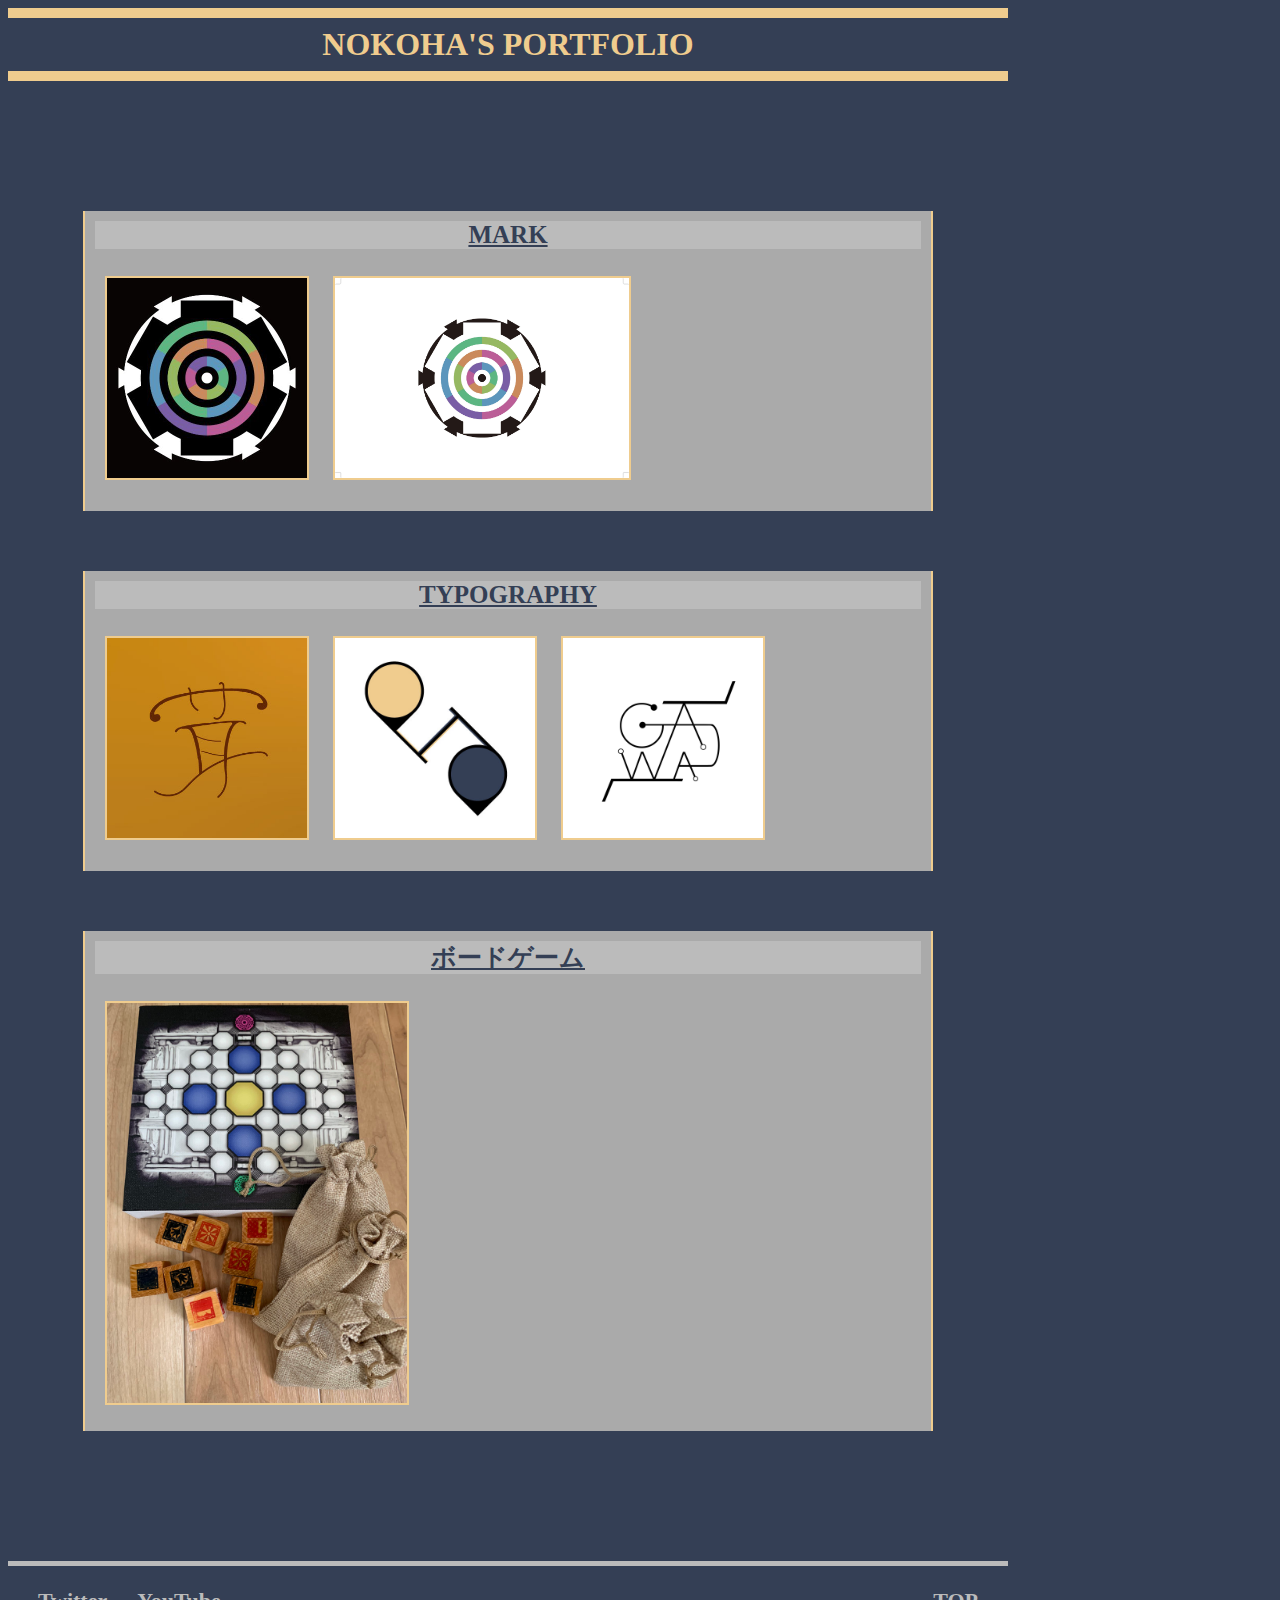
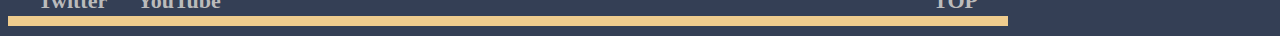
<file: index.html>
<!DOCTYPE html>
<html lang="ja">
<head>
	<meta charset="UTF-8">
	<link rel="stylesheet" href="style.css">
	<title>ページタイトル</title>
</head>
<body>
	
  <header>
		<h1>NOKOHA'S PORTFOLIO</h1>
	</header>
	
	<div class="nakami">
		
		<div class="mark">
			<a href="mark.html"><h1>MARK</h1></a>
			<img class="A" src="IMG_3400.JPG">
			<img class="A" src="国旗(白).jpeg">
		</div>
		
		<div class="taipo">
			<a href="taipo.html"><h1>TYPOGRAPHY</h1></a>
			<img class="B" src="茸のタイポグラフィー.jpg">
			<img class="B" src="朝タイポグラフ.jpg">
			<img class="B" src="gawa.jpeg">
		</div>
		
		<div class="sonota">
			<a href="sonota.html"><h1>ボードゲーム</h1></a>
			<img class="C" src="神VS神.jpg">
		</div>
		
	</div>
	
	<footer>
		<div>
		  <a href="https://twitter.com/asayoru11"><p>Twitter</p></a>
		  <a href="https://www.youtube.com/channel/UCzy1ku7nzOlTpFgf-JJAPzQ?view_as=subscriber"><p>YouTube</p></a>
		</div>
		
		<a class="top" href="#"><p>TOP</p></a>
	</footer>

	
	
</body>
</html>
</file>
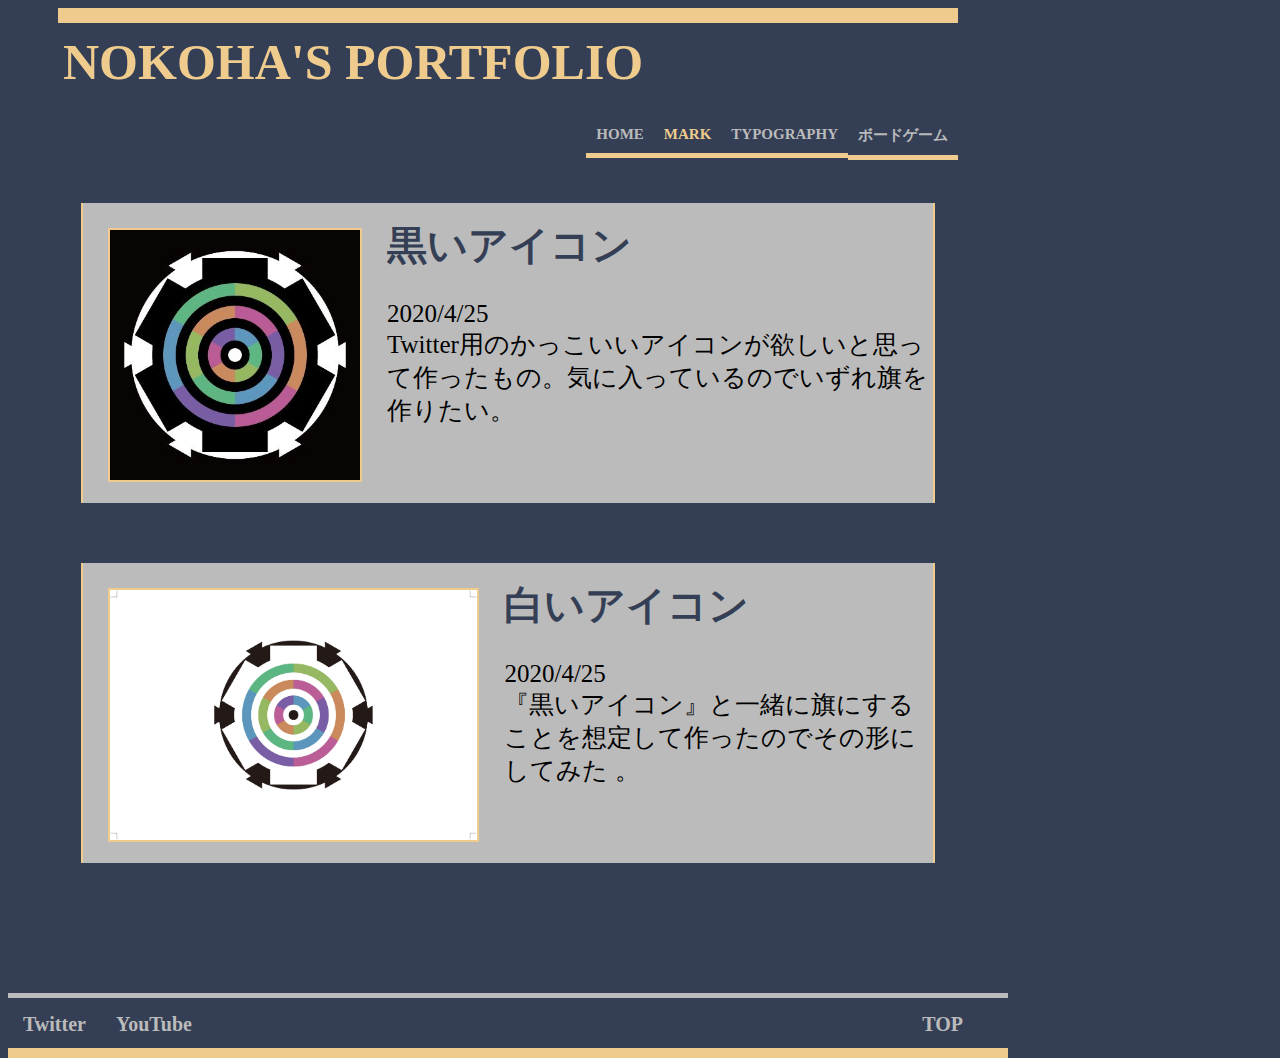
<file: mark.html>
<!DOCTYPE html>
<html lang="ja">
<head>
	<meta charset="UTF-8">
	<link rel="stylesheet" href="mark.css">
	<title>ページタイトル</title>
</head>
<body>
	
	<header>
		  <h1>NOKOHA'S PORTFOLIO</h1>
			
		<ul class="headR">
			<a href="index.html"><li class="A">HOME</li></a>
			<li class="B">MARK</li>
			<a href="taipo.html"><li class="A">TYPOGRAPHY</li></a>
			<a href="sonota.html"><li class="A">ボードゲーム</li></a>
		</ul>
	</header>
	
	<div class="nakami">
		<img class="kuro" src="IMG_3400.JPG">
		<h1>黒いアイコン</h1>
		<p>2020/4/25<br>Twitter用のかっこいいアイコンが欲しいと思って作ったもの。気に入っているのでいずれ旗を作りたい。</p>
	</div>
	
	<div class="nakami">
		<img class="kuro" src="国旗(白).jpeg">
		<h1>白いアイコン</h1>
		<p>2020/4/25<br>『黒いアイコン』と一緒に旗にすることを想定して作ったのでその形にしてみた
		。</p>
	</div>
	
	<footer>
		<div>
		  <a href="https://twitter.com/asayoru11"><p>Twitter</p></a>
		  <a href="https://www.youtube.com/channel/UCzy1ku7nzOlTpFgf-JJAPzQ?view_as=subscriber"><p>YouTube</p></a>
		</div>
		
		<a class="top" href="#"><p>TOP</p></a>
	</footer>
	
</body>
</html>
</file>
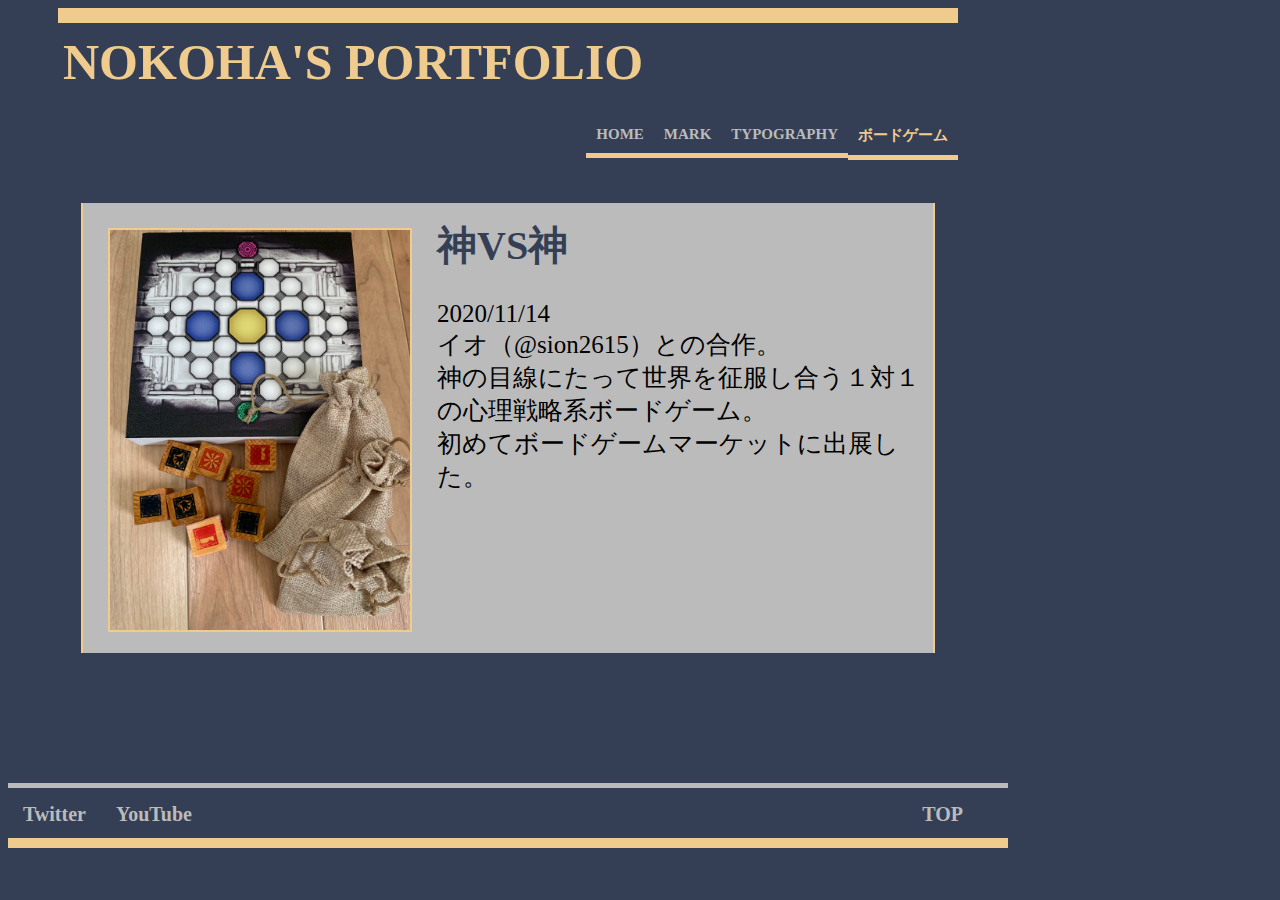
<file: sonota.html>
<!DOCTYPE html>
<html lang="ja">
<head>
	<meta charset="UTF-8">
	<link rel="stylesheet" href="sonota.css">
	<title>ページタイトル</title>
</head>
<body>
	
	<header>
		  <h1>NOKOHA'S PORTFOLIO</h1>
			
		<ul class="headR">
			<a href="index.html"><li class="A">HOME</li></a>
			<a href="mark.html"><li class="A">MARK</li></a>
			<a href="taipo.html"><li class="A">TYPOGRAPHY</li></a>
			<li class="B">ボードゲーム</li>
		</ul>
	</header>
	
	<div class="nakami">
		<img class="kuro" src="神VS神.jpg">
		<h1>神VS神</h1>
        <p>2020/11/14<br>イオ（@sion2615）との合作。<br>神の目線にたって世界を征服し合う１対１の心理戦略系ボードゲーム。<br>初めてボードゲームマーケットに出展した。</p>
	</div>
	
	<footer>
		<div>
		  <a href="https://twitter.com/asayoru11"><p>Twitter</p></a>
		  <a href="https://www.youtube.com/channel/UCzy1ku7nzOlTpFgf-JJAPzQ?view_as=subscriber"><p>YouTube</p></a>
		</div>
		
		<a class="top" href="#"><p>TOP</p></a>
	</footer>
	
</body>
</html>
</file>
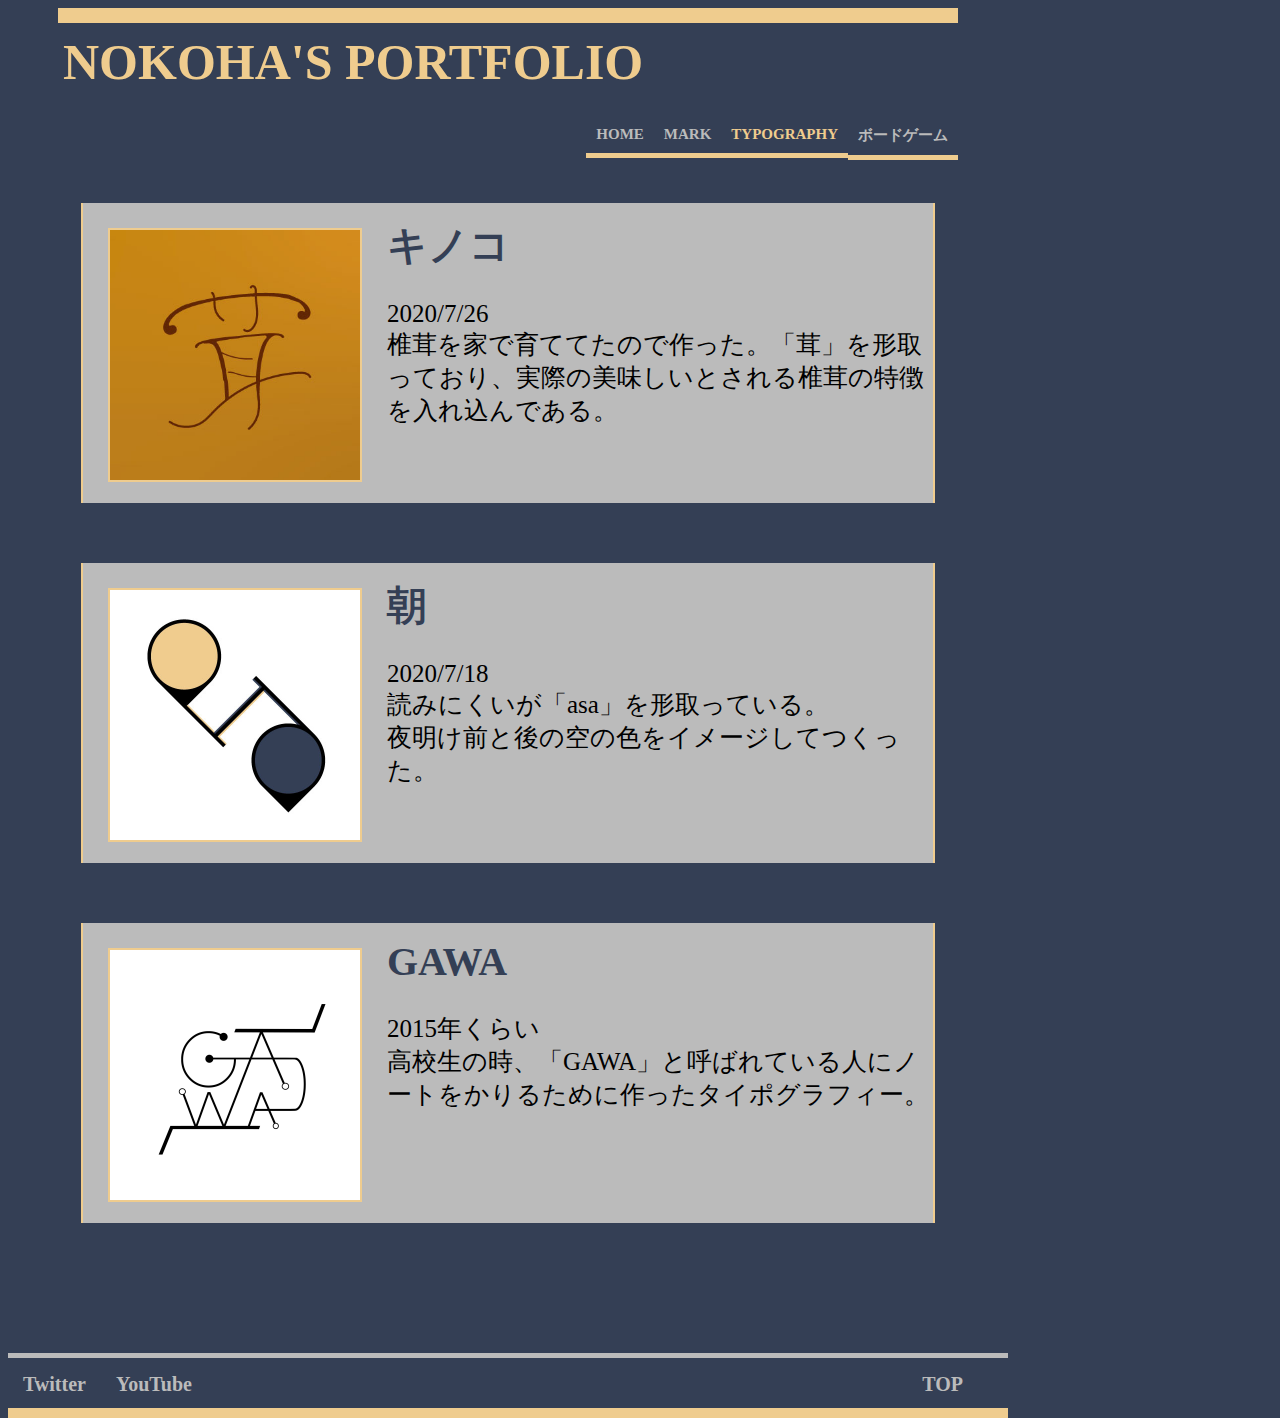
<file: taipo.html>
<!DOCTYPE html>
<html lang="ja">
<head>
	<meta charset="UTF-8">
	<link rel="stylesheet" href="taipo.css">
	<title>ページタイトル</title>
</head>
<body>
	
	<header>
		  <h1>NOKOHA'S PORTFOLIO</h1>
			
		<ul class="headR">
			<a href="index.html"><li class="A">HOME</li></a>
			<a href="mark.html"><li class="A">MARK</li></a>
			<li class="B">TYPOGRAPHY</li>
			<a href="sonota.html"><li class="A">ボードゲーム</li></a>
		</ul>
	</header>
	
	<div class="nakami">
		<img class="kuro" src="茸のタイポグラフィー.jpg">
		<h1>キノコ</h1>
		<p>2020/7/26<br>椎茸を家で育ててたので作った。「茸」を形取っており、実際の美味しいとされる椎茸の特徴を入れ込んである。</p>
	</div>
	
	<div class="nakami">
		<img class="kuro" src="朝タイポグラフ.jpg">
		<h1>朝</h1>
		<p>2020/7/18<br>読みにくいが「asa」を形取っている。<br>夜明け前と後の空の色をイメージしてつくった。</p>
	</div>
	
	<div class="nakami">
		<img class="kuro" src="gawa.jpeg">
		<h1>GAWA</h1>
		<p>2015年くらい<br>高校生の時、「GAWA」と呼ばれている人にノートをかりるために作ったタイポグラフィー。</p>
	</div>
	
	<footer>
		<div>
		  <a href="https://twitter.com/asayoru11"><p>Twitter</p></a>
		  <a href="https://www.youtube.com/channel/UCzy1ku7nzOlTpFgf-JJAPzQ?view_as=subscriber"><p>YouTube</p></a>
		</div>
		
		<a class="top" href="#"><p>TOP</p></a>
	</footer>
	
</body>
</html>
</file>
<file: style.css>
body{
	height: 1600px;
	width: 1000px;
	background-color: #343f55;
}

header{
	background-color: #343f55;
	margin: 0 auto;
	width: 100%;
	margin-bottom: 130px;
	margin-top: 10px
	color: #efcc8e;
	border-top: 10px solid #efcc8e;
	border-bottom: 10px solid #efcc8e;
}


header h1{
	color: #efcc8e;
	text-align: center;
	line-height: 10px;
}

.nakami{
	margin: 0 auto;
	width: 85%;
}

.nakami h1{
	background-color: #bbbbbb;
	font-size: 25px;
	color: #343f55;
	transition: 0.5s;
	border: 10px solid #aaaaaa;
	text-align: center;
}

.nakami h1:hover{
	background-color: #343f55;
	color: #efcc8e;
}

.mark{
	display: block;
	height: 300px;
	background-color: #aaaaaa;
	border-right: 2px solid #efcc8e;
	border-left: 2px solid #efcc8e;
	margin-bottom: 60px;
}

.taipo{
	display: block;
	height: 300px;
	background-color: #aaaaaa;
	border-right: 2px solid #efcc8e;
	border-left: 2px solid #efcc8e;
	margin-bottom: 60px;
}

.sonota{
	display: block;
	height: 500px;
	background-color: #aaaaaa;
	border-right: 2px solid #efcc8e;
	border-left: 2px solid #efcc8e;
	margin-bottom: 60px;
}

.nakami a{
	color: #343f55;
	transition: 0.5s;
}

.nakami a:hover{
	color: #efcc8e;
}

.A{
	height: 200px;
	margin-left: 20px;
	border: 2px solid #efcc8e;
}

.B{
	height: 200px;
	margin-left: 20px;
	border: 2px solid #efcc8e;
}

.C{
	height: 400px;
	margin-left: 20px;
	border: 2px solid #efcc8e;
}

footer{
	border-top: 5px solid #bbbbbb;
	border-bottom: 10px solid #efcc8e;
	margin: 0 auto;
	width: 100%;
	height: 50px;
	margin-top: 130px;
}

footer a{
	color: #bbbbbb;
	font-size: 22px;
	margin-left: 30px;
	text-decoration: none;
	float: left;
	font-weight: bold;
	transition: 0.5s;
}

footer p:hover{
	color: #efcc8e;
}

.top{
	float: right;
	margin-right: 30px;
}
</file>
<file: mark.css>
body{
	height: 1040px;
	width: 1000px;
	background-color: #343f55;
}

header{
	background-color: #343f55;
	margin: 0 auto;
	width: 90%;
	margin-bottom: 180px;
	margin-top: 10px
	color: #efcc8e;
	border-top: 15px solid #efcc8e;
}


header h1{
	color: #efcc8e;
	text-align: center;
	line-height: 10px;
	float: left;
	padding-top: 0px;
	padding-left: 5px;
	font-size: 50px;
}

ul{
	float: right;
	list-style: none;
}

li{
	float: left;
	padding: 10px;
	font-size: 15px;
	font-weight: bold;
	border-bottom: 5px solid #efcc8e;
}

.A{
	color: #bbbbbb;
	transition: all 0.5s
}

.A:hover{
	background-color: #efcc8e;
	height: 27px;
	color: #343f55;
}

.B{
	color: #efcc8e;
}

.nakami{
	margin: 0 auto;
	width: 85%;
	background-color: #bbbbbb;
	height: 300px;
	border-right: 2px solid #efcc8e;
	border-left: 2px solid #efcc8e;
	margin-bottom: 60px;
}

.kuro{
	height: 250px;
	margin: 25px;
	float: left;
	border: 2px solid #efcc8e;
}

.nakami h1{
	padding-top: 15px;
	color: #343f55;
	font-size: 40px;
}

.nakami p{
	margin: 0px;
	font-size: 25px;
}

footer{
	border-top: 5px solid #bbbbbb;
	border-bottom: 10px solid #efcc8e;
	margin: 0 auto;
	width: 100%;
	height: 50px;
	margin-top: 130px;
}

footer p{
	color: #bbbbbb;
	float: left;
	margin: 15px;
	font-size: 20px;
	font-weight: bold;
	transition: 0.5s;
}


footer p:hover{
	color: #efcc8e;
}

.top{
	float: right;
	margin-right: 30px;
}
</file>
<file: sonota.css>
body{
	height: 830px;
	width: 1000px;
	background-color: #343f55;
}

header{
	background-color: #343f55;
	margin: 0 auto;
	width: 90%;
	margin-bottom: 180px;
	margin-top: 10px
	color: #efcc8e;
	border-top: 15px solid #efcc8e;
}


header h1{
	color: #efcc8e;
	text-align: center;
	line-height: 10px;
	float: left;
	padding-left: 5px;
	font-size: 50px;
}

ul{
	float: right;
	list-style: none;
}

li{
	float: left;
	padding: 10px;
	font-size: 15px;
	color: #efcc8e;
	font-weight: bold;
	border-bottom: 5px solid #efcc8e;
}

.A{
	color: #bbbbbb;
	transition: all 0.5s
}

.A:hover{
	background-color: #efcc8e;
	height: 27px;
	color: #343f55;
}

.B{
	color: #efcc8e;
}

.nakami{
	margin: 0 auto;
	width: 85%;
	background-color: #bbbbbb;
	height: 450px;
	border-right: 2px solid #efcc8e;
	border-left: 2px solid #efcc8e;
	margin-bottom: 60px;
}

.kuro{
	height: 400px;
	margin: 25px;
	float: left;
	border: 2px solid #efcc8e;
}

.nakami h1{
	padding-top: 15px;
	color: #343f55;
	font-size: 40px;
}

.nakami p{
	margin: 0px;
	font-size: 25px;
}

footer{
	border-top: 5px solid #bbbbbb;
	border-bottom: 10px solid #efcc8e;
	margin: 0 auto;
	width: 100%;
	height: 50px;
	margin-top: 130px;
}

footer p{
	color: #bbbbbb;
	transition: 0.5s;
	float: left;
	margin: 15px;
	font-size: 20px;
	font-weight: bold;
}

footer p:hover{
	color: #efcc8e;
}

.top{
	float: right;
	margin-right: 30px;
}
</file>
<file: taipo.css>
body{
	height: 1400px;
	width: 1000px;
	background-color: #343f55;
}

header{
	background-color: #343f55;
	margin: 0 auto;
	width: 90%;
	margin-bottom: 180px;
	margin-top: 10px
	color: #efcc8e;
	border-top: 15px solid #efcc8e;
}


header h1{
	color: #efcc8e;
	text-align: center;
	line-height: 10px;
	float: left;
	padding-left: 5px;
	font-size: 50px;
}

ul{
	float: right;
	list-style: none;
}

li{
	float: left;
	padding: 10px;
	font-size: 15px;
	color: #efcc8e;
	font-weight: bold;
	border-bottom: 5px solid #efcc8e;
}

.A{
	color: #bbbbbb;
	transition: all 0.5s
}

.A:hover{
	background-color: #efcc8e;
	height: 27px;
	color: #343f55;
}

.B{
	color: #efcc8e;
}

.nakami{
	margin: 0 auto;
	width: 85%;
	background-color: #bbbbbb;
	height: 300px;
	border-right: 2px solid #efcc8e;
	border-left: 2px solid #efcc8e;
	margin-bottom: 60px;
}

.kuro{
	height: 250px;
	margin: 25px;
	float: left;
	border: 2px solid #efcc8e;
}

.nakami h1{
	padding-top: 15px;
	color: #343f55;
	font-size: 40px;
}

.nakami p{
	margin: 0px;
	font-size: 25px;
}

footer{
	border-top: 5px solid #bbbbbb;
	border-bottom: 10px solid #efcc8e;
	margin: 0 auto;
	width: 100%;
	height: 50px;
	margin-top: 130px;
}

footer p{
	color: #bbbbbb;
	transition: 0.5s;
	float: left;
	margin: 15px;
	font-size: 20px;
	font-weight: bold;
}

footer p:hover{
	color: #efcc8e;
}

.top{
	float: right;
	margin-right: 30px;
}
</file>
